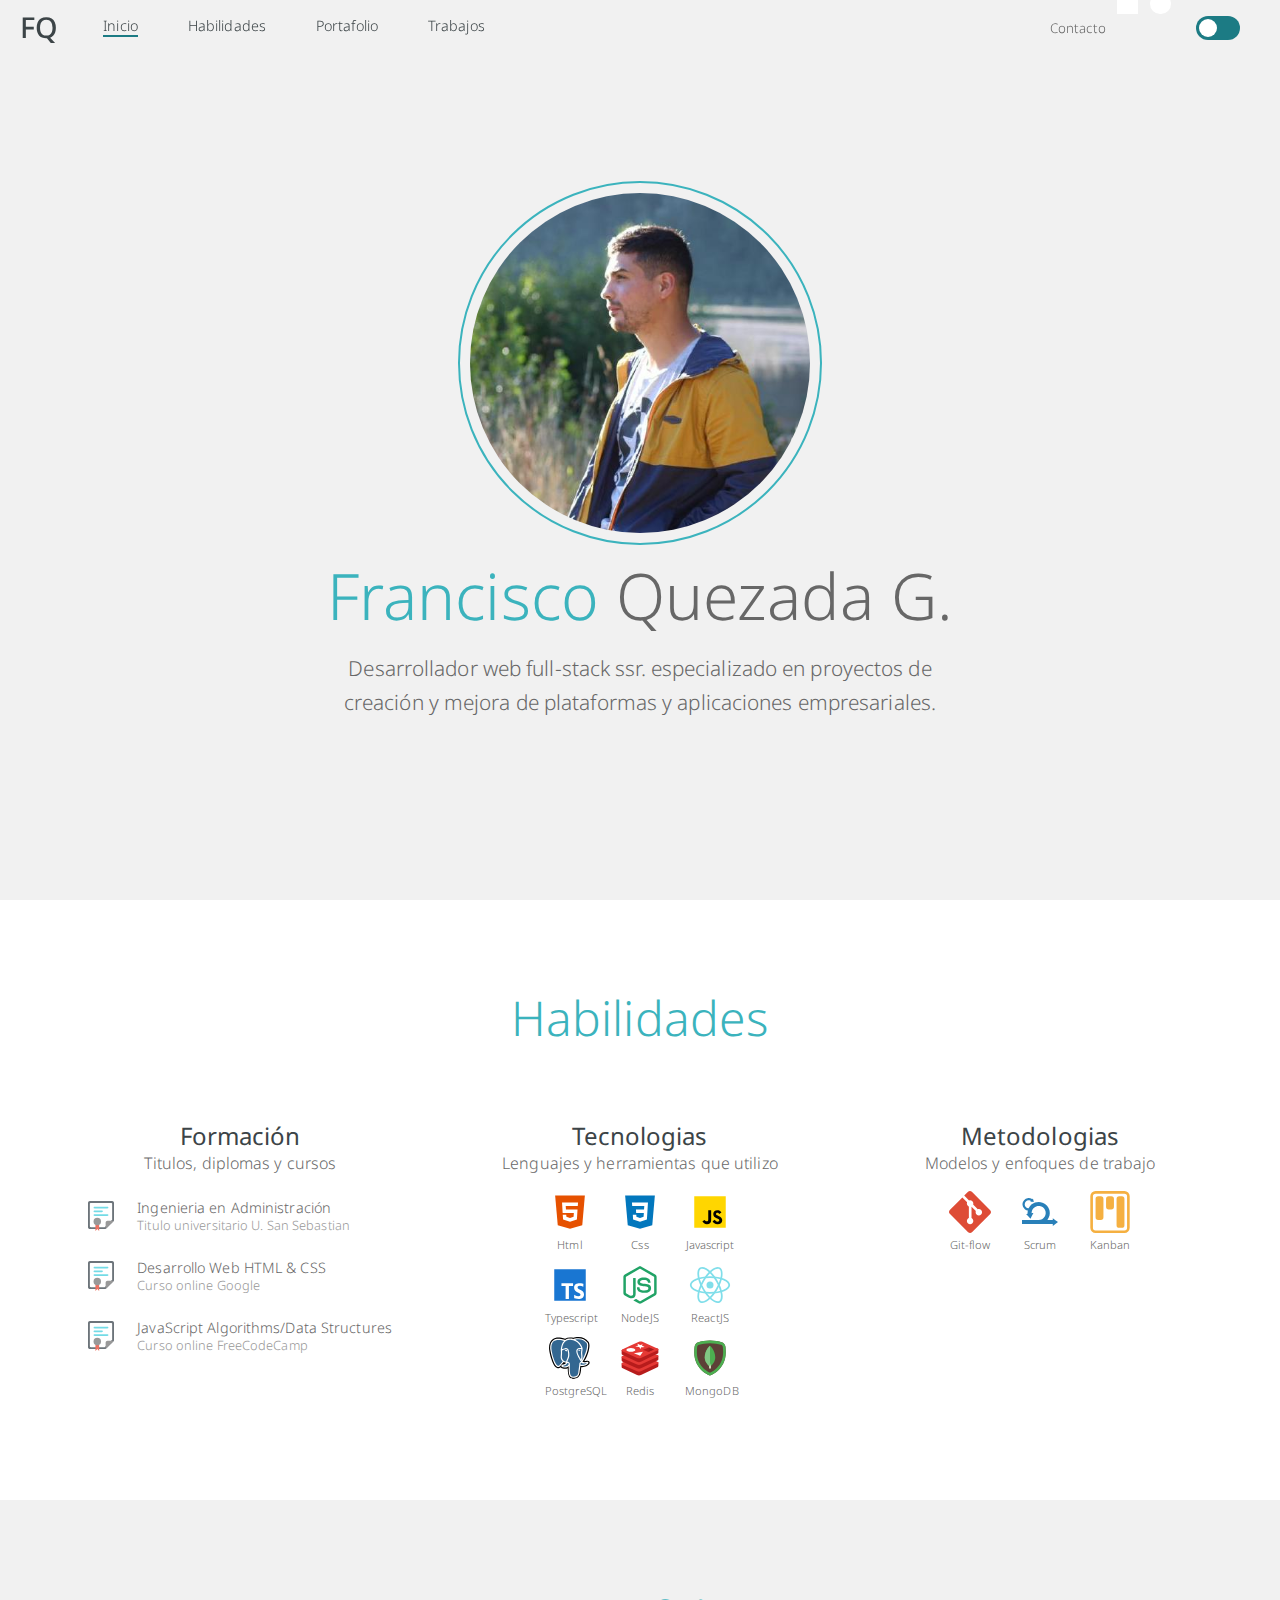
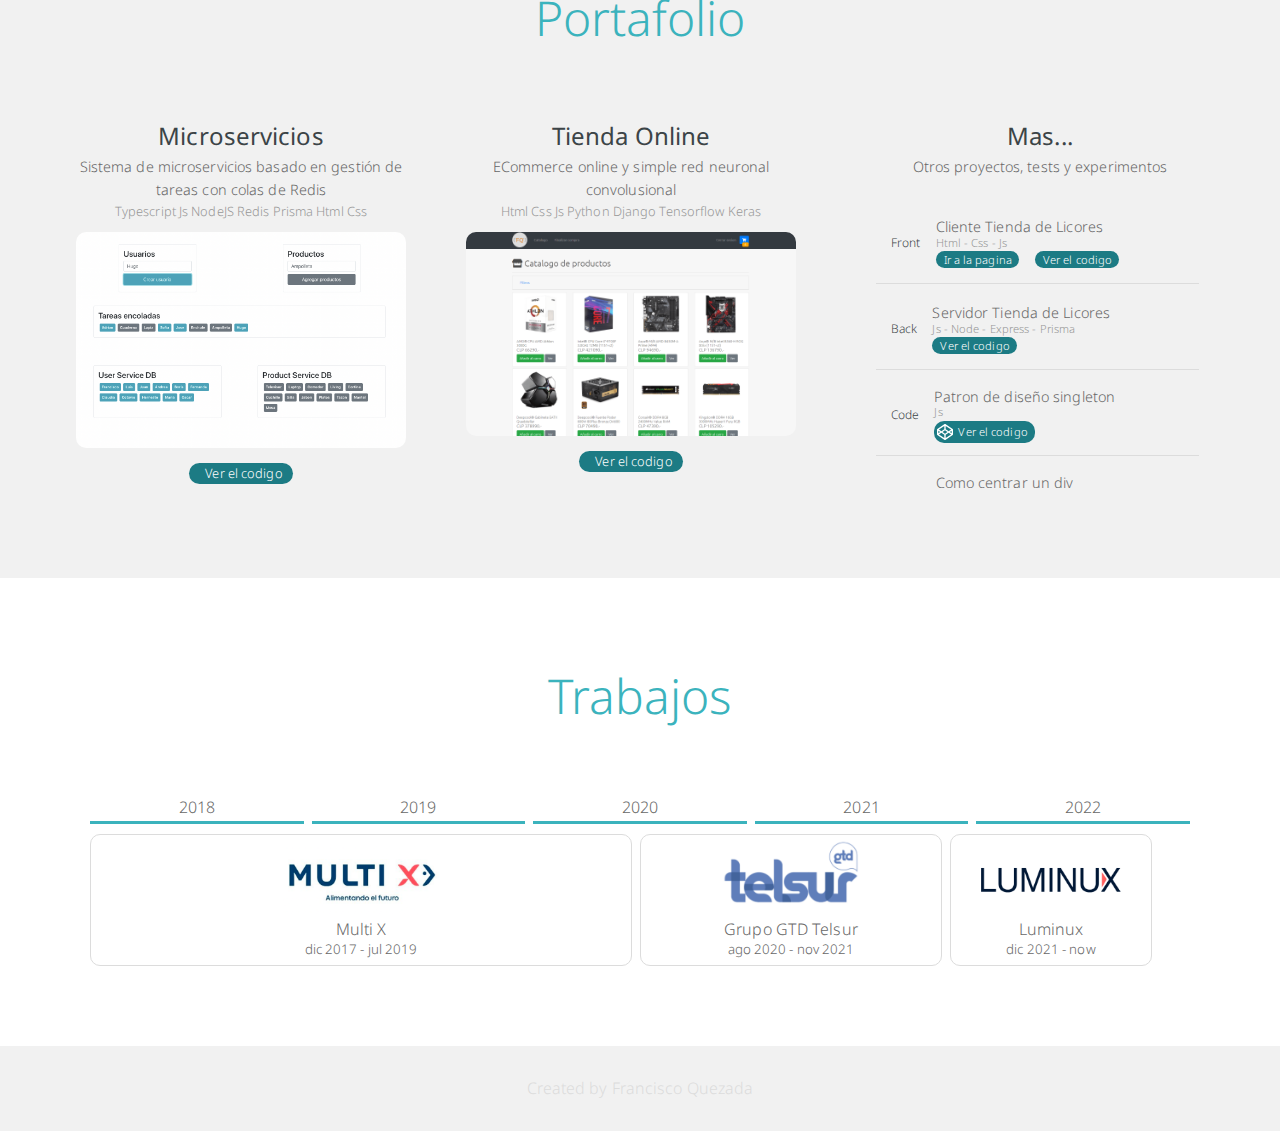
<file: index.html>
<!DOCTYPE html>
<html lang="en">
<head>
    <meta charset="UTF-8">
    <meta http-equiv="X-UA-Compatible" content="IE=edge">
    <meta name="viewport" content="width=device-width, initial-scale=1.0">
	<link rel="stylesheet" href="style.css">
	<link rel="stylesheet" href="https://cdn.jsdelivr.net/npm/bootstrap-icons@1.8.3/font/bootstrap-icons.css" integrity="sha384-eoTu3+HydHRBIjnCVwsFyCpUDZHZSFKEJD0mc3ZqSBSb6YhZzRHeiomAUWCstIWo" crossorigin="anonymous">	<title>Francisco Quezada</title>
    <title>Francisco Quezada</title>
</head>
<body>

    <div class="container">

        <div id="nav">
            <div>
                <ul>
                    <li id="brand"><a class="c-highlight" href="#home">FQ</a></li>
                    <li id="li-home" class="active"><a href="#home"><i class="bi bi-house-door"></i><span id="span-home">Inicio</span></a></li>
                    <li id="li-skills"><a href="#skills"><i class="bi bi-journal-bookmark"></i><span id="span-skills">Habilidades</span></a></li>
                    <li id="li-portfolio"><a href="#portfolio"><i class="bi bi-folder2-open"></i><span id="span-portfolio">Portafolio</span></a></li>
                    <li id="li-works"><a href="#works"><i class="bi bi-building"></i><span id="span-works">Trabajos</span></a></li>
                </ul>
            </div>
            <div class="options">
                <div class="contact-me">
                    <small>Contacto</small>
                    <a class="c-link" rel="nofollow noopener noreferrer" target="_blank" href="https://www.linkedin.com/in/francisco-quezada-geldres"><i class="bi bi-linkedin"></i><div class="linkedin"></div></a>
                    <a class="c-link" rel="nofollow noopener noreferrer" target="_blank" href="https://github.com/fquezadageldres"><i class="bi bi-github"></i><div></div></a>
                </div>
                <input type="checkbox" id="switch"/>
                <label for="switch">
                    <i class="c-text bi bi-sun-fill"></i>
                    <i class="c-text bi bi-moon-fill"></i>
                </label>
            </div>
        </div>

        <div id="home" class="section">
            <div class="content">
                <img src="./images/perfil.jpeg" alt="">
                <h1 class="c-highlight">Francisco <span class="c-text">Quezada G.</span></h1>
                <p>Desarrollador web full-stack ssr. especializado en proyectos de creación y mejora de plataformas y aplicaciones empresariales.</p>
            </div>
            <i class="arrow-bounce blue bi bi-arrow-down"></i>
        </div>

        <div id="skills" class="section">
            <div class="content">
                <h1 class="c-highlight">Habilidades</h1>
                <div class="content-body">

                    <div id="studies" class="box">
                        <h2>Formación</h2>
                        <p>Titulos, diplomas y cursos</p>
                        <div class="items">
                            <div class="item">
                                <div class="icon small"><img src="icons/diploma_1.svg" alt="Html"></div>
                                <div class="info">
                                    <p>Ingenieria en Administración</p>
                                    <small class="c-text-soft">Titulo universitario U. San Sebastian</small>
                                </div>
                            </div>
                            <div class="item">
                                <div class="icon small"><img src="icons/diploma_1.svg" alt="Html"></div>
                                <div class="info">
                                    <p>Desarrollo Web HTML & CSS</p>
                                    <small class="c-text-soft">Curso online Google</small>
                                </div>
                            </div>
                            <div class="item">
                                <div class="icon small"><img src="icons/diploma_1.svg" alt="Html"></div>
                                <div class="info">
                                    <p>JavaScript Algorithms/Data Structures</p>
                                    <small class="c-text-soft">Curso online FreeCodeCamp</small>
                                </div>
                            </div>
                        </div>
                    </div>

                    <div id="tecnologies" class="box">
                        <h2>Tecnologias</h2>
                        <p>Lenguajes y herramientas que utilizo</p>
                        <div class="icons">
                            <div class="icon"><img src="icons/html.svg" alt="Html"><small>Html</small></div>
                            <div class="icon"><img src="icons/css.svg" alt="Css"><small>Css</small></div>
                            <div class="icon"><img src="icons/javascript.svg" alt="Javascript"><small>Javascript</small></div>
                            <div class="icon"><img src="icons/typescript.svg" alt="Typescript"><small>Typescript</small></div>
                            <div class="icon"><img src="icons/nodejs.svg" alt="Node"><small>NodeJS</small></div>
                            <div class="icon"><img src="icons/react.svg" alt="React"><small>ReactJS</small></div>
                            <div class="icon"><img src="icons/postgresql.svg" alt="PostgreSQL"><small>PostgreSQL</small></div>
                            <div class="icon"><img src="icons/redis.svg" alt="Redis"><small>Redis</small></div>
                            <div class="icon"><img src="icons/mongo.svg" alt="MongoDB"><small>MongoDB</small></div>
                        </div>
                    </div>

                    <div id="metodologies" class="box">
                        <h2>Metodologias</h2>
                        <p>Modelos y enfoques de trabajo</p>
                        <div class="icons">
                            <div class="icon"><img src="icons/git.svg" alt="Html"><small>Git-flow</small></div>
                            <div class="icon"><img src="icons/scrum.svg" alt="Css"><small>Scrum</small></div>
                            <div class="icon"><img src="icons/kanban.svg" alt="Javascript"><small>Kanban</small></div>
                        </div>
                    </div>

                </div>
            </div>
        </div>
        <div id="portfolio" class="section">
            <div class="content">
                <h1 class="c-highlight">Portafolio</h1>
                <div class="content-body">

                    <div class="gallery">
                        <div class="project">
                            <h2>Microservicios</h2>
                            <p> Sistema de microservicios basado en gestión de tareas con colas de Redis</p>
                            <small class="c-text-soft">Typescript Js NodeJS Redis Prisma Html Css</small>
                            <img src="./images/microservicios.png" alt="">
                            <a rel="nofollow noopener noreferrer" target="_blank" href="https://github.com/fquezadageldres/demo.microservices">
                                <i class="bi bi-github" title="Ver codigo"></i><small>Ver el codigo</small>
                            </a>
                        </div>
                        <div class="project">
                            <h2>Tienda Online</h2>
                            <p>ECommerce online y simple red neuronal convolusional</p>
                            <small class="c-text-soft">Html Css Js Python Django Tensorflow Keras</small>
                            <img src="./images/online_store.png" alt="">
                            <a rel="nofollow noopener noreferrer" target="_blank" href="https://github.com/fquezadageldres/demo.online-store">
                                <i class="bi bi-github" title="Ver codigo"></i><small>Ver el codigo</small>
                            </a>
                        </div>
                    </div>

                    <div class="list">
                        <h2>Mas...</h2>
                        <p>Otros proyectos, tests y experimentos</p>
                        <div class="items">

                            <div class="item">
                                <div class="icon c-title"><i class="bi bi-display"></i><small class="c-title">Front</small></div>
                                <div class="info">
                                    <p>Cliente Tienda de Licores</p>
                                    <small class="c-text-soft">Html - Css - Js</small>
                                    <div class="links">
                                        <a rel="nofollow noopener noreferrer" target="_blank" href="http://fquezadageldres.com/demo.drinkstore_client"><i class="bi bi-globe" title="Ir a la web"></i><small>Ir a la pagina</small></a>
                                        <a rel="nofollow noopener noreferrer" target="_blank" href="https://github.com/fquezadageldres/demo.drinkstore_client"><i class="bi bi-github" title="Ver codigo"></i><small>Ver el codigo</small></a>
                                    </div>
                                </div>
                            </div>

                            <div class="item">
                                <div class="icon c-title"><i class="bi bi-hdd-stack"></i><small class="c-title">Back</small></div>
                                <div class="info">
                                    <p>Servidor Tienda de Licores</p>
                                    <small class="c-text-soft">Js - Node - Express - Prisma</small>
                                    <div class="links">
                                        <a rel="nofollow noopener noreferrer" target="_blank" href="https://github.com/fquezadageldres/demo.drinkstore_server"><i class="bi bi-github" title="Ver codigo"></i><small>Ver el codigo</small></a>
                                    </div>
                                </div>
                            </div>

                            <div class="item">
                                <div class="icon c-title"><i class="bi bi-code-slash"></i><small class="c-title">Code</small></div>
                                <div class="info">
                                    <p>Patron de diseño singleton</p>
                                    <small class="c-text-soft">Js</small>
                                    <div class="links">
                                        <a rel="nofollow noopener noreferrer" target="_blank" href="https://codepen.io/fquezadageldres/pen/jOzjZXo"><img src="./icons/codepen.svg" title="Ver codigo" alt=""><small>Ver el codigo</small></a>
                                    </div>
                                </div>
                            </div>

                            <div class="item">
                                <div class="icon c-title"><i class="bi bi-display"></i><small class="c-title">Front</small></div>
                                <div class="info">
                                    <p>Como centrar un div</p>
                                    <small class="c-text-soft">Html Css</small>
                                    <div class="links">
                                        <a rel="nofollow noopener noreferrer" target="_blank" href="https://codepen.io/fquezadageldres/pen/LYmYaoy"><img src="./icons/codepen.svg" title="Ver codigo" alt=""><small>Ver el codigo</small></a>
                                    </div>
                                </div>
                            </div>
                        </div>
                    </div>
                </div>
            </div>
        </div>

        <div id="works" class="section">
            <h1 class="c-highlight">Trabajos</h1>
            <div class="content-body">
                <div class="years">
                    <div><p>2018</p></div>
                    <div><p>2019</p></div>
                    <div><p>2020</p></div>
                    <div><p>2021</p></div>
                    <div><p>2022</p></div>
                </div>
                <div class="companies">
                    <div id="multiex" class="company">
                        <img src="./images/multiexp.png" title="Multi X" alt="">
                        <p>Multi X</p>
                        <small>dic 2017 - jul 2019</small>
                    </div>
                    <div id="telsur" class="company">
                        <img src="./images/telsur.png" title="Grupo GTD Telsur" alt="">
                        <p>Grupo GTD Telsur</p>
                        <small>ago 2020 - nov 2021</small>
                    </div>
                    <div id="luminux" class="company">
                        <img src="./images/luminux.png" title="Luminux" alt="">
                        <p>Luminux</p>
                        <small>dic 2021 - now</small>
                    </div>
                </div>
            </div>
        </div>

        <div id="footer" class="section">
            <p>Created by Francisco Quezada</p>
        </div>

    </div>

    
    <!--Custom JS-->
    <script src="index.js"></script>
	<!-- Global site tag (gtag.js) - Google Analytics -->
	<script async src="https://www.googletagmanager.com/gtag/js?id=G-QGX5HX94J7"></script>
	<script>
		window.dataLayer = window.dataLayer || [];
		function gtag(){dataLayer.push(arguments);}
		gtag('js', new Date());

		gtag('config', 'G-QGX5HX94J7');
	</script>
</body>
</html>
</file>
<file: style.css>
@import url('https://fonts.googleapis.com/css2?family=Noto+Sans:wght@100;200;300;400;500;600;700;800;900&display=swap');

* {
    margin: 0;
    padding: 0;
    font-family: 'Noto Sans', sans-serif;
    scroll-behavior: smooth;
    font-weight: 300;
    line-height: 1.6;
    letter-spacing: 0.1px;
}

[data-theme="light-mode"] {
    --text-soft: #979797;
    --text: #676767;
    --title: #3c4447;
    --highlight: #3bb3bd;
    --link: #1c7b84;
    --border: #dcdcdc;
    --background-light: #ffffff;
    --background-dark: #f1f1f1;
}

[data-theme="dark-mode"] {
    --text-soft: #828282;
    --text: #bababa;
    --title: #e7e7e7;
    --highlight: #4cc7d3;
    --link: #1c7b84;
    --border: #404d51;
    --background-light: #2c2c32;
    --background-dark: #25252b;
}

.c-white { color: #fff; }
.c-text-soft { color: var(--text-soft) }
.c-text { color: var(--text) }
.c-title { color: var(--title) }
.c-highlight { color: var(--highlight) }
.c-link { color: var(--link) }
.b-link { border: 2px solid var(--link) }

.bold { font-weight: 400; }

/* Globals */

h1 { 
    font-size: 3em; 
    color: var(--title);
    text-align: center;
}

h2, h3, h4, h5 {
    color: var(--title);
    text-align: center;
    font-weight: 400;
}

p, small, a {
    text-align: center;
    text-decoration: none;
    color: var(--text);
}

.items::-webkit-scrollbar { width: 8px; }
.items::-webkit-scrollbar-track { background: var(--border); border-radius: 5px;}
.items::-webkit-scrollbar-thumb {
    background-color: var(--text);    
    border-radius: 20px;    
}

.container {
    width: 100%;
    height: 100vh;
}

.section {
    display: flex;
    width: 100%;
    height: auto;
    padding: 80px 0;
    justify-content: center;
    align-items: center;
    background-color: var(--background-dark);
}

.section:nth-child(odd) {
    background-color: var(--background-light);
}

.section > * {
    width: 1200px;
}

.content-body {
    margin: 60px 0 0;
    display: flex;
    flex-direction: row;
    justify-content: center;
}

.item {
    display: flex;
    flex-direction: row;
    border-radius: 10px;
    margin: 5px 5px 0 0;
    height: 60px;
    overflow: hidden;
}

.item .icon {
    display: flex;
    align-items: center;
    flex-direction: column;
    justify-content: center;
    padding: 5px 15px;
}

.item .icon i {
    font-size: 28px;
}

.item .icon small {
    font-size: 12px;
    line-height: 1;
}

.item .icon img {
    height: 42px;
}

.item .icon.small i {
    font-size: 20px;
}

.item .icon.small img {
    margin: 0 8px;
    height: 30px;
}

.info {
    display: flex;
    flex-direction: column;
    justify-content: center;
}

.info p {
    font-size: .9em;
    line-height: 1.3;
    text-align: left;
}

.info small {
    font-size: .8em;
    text-align: left;
    line-height: 1.3;
}

/* Nav */

#nav {
    position: fixed;
    display: flex;
    flex-direction: row;
    top:0;
    width: 100%;
    text-align: center;
    justify-content:space-between;
    align-items:center;
    background-color: transparent;
    z-index: 1;
    transition: all .5s linear;
    border-bottom: 1px solid transparent;
    min-width: 370px;
}

#nav > * {
    display: flex;
    flex-direction: row;
}

#nav ul {
    position: relative;
    display: inline-block;
    list-style: none;
}

#nav li {
    float: left;
    margin: 10px;
    padding: 3px 15px;
}

#nav li.active a {
    font-weight: 400;
    border-bottom: 2px solid var(--link);
}

#nav li:hover a {
    border-bottom: 2px solid var(--text-soft);
}

#nav li a {
    font-size: .9em;
    color: var(--title);
}

#nav li a i {
    display: none;
}

#nav #brand {
    margin:0 20px;
    padding: 0;
    font-size: 2em;
}

#nav #brand a {
    font-weight: 500;
    text-decoration: none;
}

#nav #brand a:hover {
    color: var(--text);
}

#nav.scrolled {
    background-color: var(--background-light);
    border-bottom: 1px solid var(--border);
    transition: all .2s linear;
}

/* theme switch */

.options {
    display: flex;
    align-items: center;
    margin-top: 5px;
    margin-right: 40px;
}

.options input {
	height: 0;
	width: 0;
	visibility: hidden;
}

.options label {
	position: relative;
	display: flex;
    align-items: center;
    justify-content: space-around;
	width: 44px;
	height: 24px;
	background: var(--link);
	border-radius: 13px;
	cursor: pointer;
}

.options label i {
    color: #fff;
    font-size: 14px;
}

.options .bi-moon-fill {
    font-size: 12px;
}

.options label:after {
	content: '';
	position: absolute;
	top: 3px;
	left: 3px;
	width: 18px;
	height: 18px;
	background: #fff;
	border-radius: 10px;
	transition: 0.3s;
}

.options input:checked + label {
	background: var(--link);
}

.options input:checked + label:after {
	left: calc(100% - 3px);
	transform: translateX(-100%);
}

.options label:active:after {
	width: 38px;
}

.options .contact-me {
    display: flex;
    justify-content: center;
    align-items: center;
    gap: .6em;
    margin: 0 25px;
}

.options .contact-me a {
    margin-top: -8px;
    font-size: 26px;
}

.options .contact-me a div {
    margin-top: -31px;
    margin-left: 2px;
    width: 21px;
    height: 21px;
    border-radius: 10px;
    background: #fff;
}

.options .contact-me a .linkedin {
    border-radius: 0;
}

/* Sections */

/* Home */

#home {
    height: 100vh;
    min-height: 650px;
    padding: 0;
}

#home .content {
    display: flex;
    flex-direction: column;
    justify-content: center;
    align-items: center;
}

#home img {
    border-radius: 50%;
    width: 340px;
    padding: 10px;
    border: 2px solid var(--highlight);
}

#home h1 {
    font-size: 4em;
}

#home p {
    margin-top: 5px;
    width: 600px;
    font-size: 1.3em;
}

#home .arrow-bounce { 
    position: absolute;
    font-size: 1.6em;
    left:calc(50% - 10px);
    bottom: 20px; 
    z-index: 0;
    width: 50px;
    color: var(--highlight);
    animation: bounce 1.5s infinite; 
}

@keyframes bounce {
    0%, 20%, 50%, 80%, 100% { transform: translateY(0); }
    40% { transform: translateY(-15px); }
    60% { transform: translateY(-8px); }
}


/* Skills */

#skills .box {
    width: 350px;
    margin: 5px;
    padding: 0 20px;
}

#skills h2 {
    line-height: 1.2;
}


#skills .items {
    margin: 10px 0;
    overflow-y: scroll;
    max-height: 270px;
    scrollbar-color: transparent;
}

#skills .item {
    border:none;
    margin: 0;
}

#skills #tecnologies .icons,
#skills #metodologies .icons {
    margin: 10px 50px;
    display: flex;
    flex-wrap: wrap;
    justify-content: center;
    align-items: center;
}

#skills #tecnologies .icon,
#skills #metodologies .icon {
    margin: 5px 10px;
    display: block;
    text-align: center;
    line-height: 1;
    width: 50px;
}

#skills #tecnologies .icon img,
#skills #metodologies .icon img {
    width: 42px;
}

#skills #tecnologies small,
#skills #metodologies small {
    font-size: .7em;
}

/* Portfolio */

#portfolio .gallery {
    width: 800px;
    display: flex;
    flex-direction: row;
    flex-wrap: wrap;
    gap: 10px
}

#portfolio .project {
    display: flex;
    flex-direction: column;
    align-items: center;
    width: 340px;
    padding: 0 20px;
    border-radius: 10px;
    overflow: hidden;
}

#portfolio .project p {
    font-size: .9em;
}

#portfolio .project small {
    font-size: .8em;
    padding: 0 0 10px;
}

#portfolio .project a {
    display: flex;
    flex-direction: row;
    align-items: center;
    margin: 15px 0 0;
    padding: 0 10px 0 6px;
    border-radius: 20px;
    background: var(--link);
}

#portfolio .project a i {
    font-size: 20px;
    color: #fff;
}

#portfolio .project a small {
    font-size: .8em;
    padding: 0;
    margin-left: 10px;
    color: #fff;
}

#portfolio .project img {
    width: 330px;
    height: auto;
    border-radius: 10px;
}

#portfolio .list {
    display: block;
    width: 328px;
    border-radius: 10px;
    padding: 0 25px 0;
}

#portfolio .list p {
    font-size: .9em;
    padding: 0 0 10px;
}

#portfolio .items {
    margin: 10px 0;
    overflow-y: scroll;
    max-height: 290px;
    scrollbar-color: transparent;
}

#portfolio .item {
    border-radius: 0;
    border-bottom: 1px solid var(--border);
    height: 80px;
}

#portfolio .item .icon i {
    line-height: .8;
}

#portfolio .item .info {
    min-width: 200px;
}

#portfolio .item .info p {
    padding: 0;
}

#portfolio .item .info small {
    font-size: .7em;
    line-height: 1;
}

#portfolio .links {
    position: relative;
    display: flex;
    flex-direction: row;
    align-items: center;
    margin: 3px 0 0;
    width: 300px;
    gap: 1em;
}

#portfolio .links a {
    display: flex;
    flex-direction: row;
    align-items: center;
    font-weight: 400;
    padding: 3px 7px 3px 3px;
    background: var(--link);
    border-radius: 10px;
}

#portfolio .links a i {
    color: #fff;
    line-height: 0;
    font-size: 16px;
}

#portfolio .links a img {
    width: 16px;
}

#portfolio .links a small {
    color: #fff;
    margin-left: 5px;
    font-size: .7em;
}

/* Works */

#works {
    flex-direction: column;
}

#works .content-body {
    display: block;
}

#works .years {
    display: flex;
    flex-direction: row;
    margin-left: 50px;
    width: calc(100% - 100px);
    gap: .5em
}

#works .years > div {
    display: block;
    text-align: center;
    width: 100%;
    border-bottom: 3px solid var(--highlight);
}

#works .companies {
    display: flex;
    margin-left: 50px;
    width: calc(100% - 100px);
    flex-direction: row;
    gap:.5em;
}

#works .company {
    height: 130px;
    display: flex;
    align-items: center;
    flex-direction: column;
    border: 1px solid var(--border);
    background: #fff;
    border-radius: 10px;
    margin-top: 10px;
}

#works #multiex {
    width: 540px;
}

#works #telsur {
    width: 300px;
}

#works #luminux {
    width: 200px;
}

#works .company img {
    margin: 5px 0 0;
    height: 80px;
}

#works .company p {
    line-height: 1.2;
    color: #676767;
}

#works .company small {
    color: #676767;
}

/* Footer */

#footer {
    padding: 30px 0;
}

#footer p {
    color: var(--border);
}

/* Responsive */

@media (max-width: 1220px) {
    .content { width: 800px; }
    .section h1 { width: 800px; }
    #skills .content-body {
        flex-wrap: wrap;
        justify-content: end;
    }
    #skills .content-body #metodologies { margin-top: 40px; }
    #portfolio .gallery { width: 400px; }
    #portfolio .project { margin-bottom: 40px;}
    #works .content-body { width: 800px; }
    #works .company img { height: 60px;}
    #works #multiex { width: 350px; }
    #works #telsur { width: 170px; }
    #works #luminux { width: 140px; }
}

@media (max-width: 900px) {
    #nav li { margin: 15px 5px; padding: 0 5px; }
    #nav #brand { margin: 0 5px 0 10px; }
    #nav .options { margin:0 10px 0 0; }
    #nav small { display: none;}
    #home img { width: 250px; }
    #home h1 { font-size: 2.5em; }
    #home p { font-size: 1em; width: 500px;}
    .content { width: 400px; }
    .section h1 { width: 400px; font-size: 2.5em; }
    .section { padding: 50px 0;}
    #skills .content-body {
        flex-wrap: wrap;
        justify-content: end;
    }
    #skills .content-body #tecnologies { margin: 40px 0; }
    #skills .box { width: 300px;}
    #skills #tecnologies .icons { margin: 10px 20px;}
    #skills #metodologies .icons { margin: 10px 20px;}
    #portfolio .content-body { flex-direction: column; }
    #portfolio .gallery { width: 400px; }
    #portfolio .project { margin-bottom: 40px;}
    #portfolio .list { padding: 0;}
    #works .content-body { width: 400px; display: flex; flex-direction: row;}
    #works .years { flex-direction: column; width: 50px;}
    #works .years > div { 
        border:none;
        border-right: 2px solid var(--highlight); 
        height: 70px;
        display: flex;
        align-items: center;
        justify-content: center;
    }
    #works .companies {
        margin: 0 10px;
        flex-direction: column;
        gap: .2em
    }
    #works .company {
        margin: 0;
        padding: 0;
        height: auto;
        flex-direction: column;
        justify-content: center;
    }
    #works .company p { font-size: .9em; }
    #works .company small { font-size: .7em; }
    #works .company img { height: 40px;}
    #works #multiex { width: 250px; height: 195px;}
    #works #telsur { width: 250px; height: 90px;}
    #works #luminux { width: 250px; height: 75px;}
}

@media (max-width: 600px) {
    #nav a span { display: none; }
    #nav li a i { display: initial; font-size: 18px;}
    #home img { width: 250px; }
    #home h1 { font-size: 2em; }
    #home p { font-size: .9em; width: 300px;}
    .section h1 { font-size: 2em; width: 350px;}
    .section h2 { font-size: 1.3em; }
    .section p { font-size: .9em; }
    .section { padding: 30px 0;}
    #skills .content-body #tecnologies { margin: 30px 0; }
    .content { width: 350px; }
    #portfolio .gallery { width: 350px; }
    #works .companies { width: 250px; }
    .content-body { margin: 30px 0; max-width: 350px;}
    #works .years { margin-left: 10px; }
    .options .contact-me {
        gap: .2em;
        margin: 0 15px;
    }
    .options .contact-me a {
        margin-top: -6px;
        font-size: 22px;
    }
    .options .contact-me a div {
        margin-top: -25px;
        margin-left: 1px;
        width: 19px;
        height: 19px;
    }
    .options .contact-me a .linkedin {
        border-radius: 0;
    }
}

@media (max-height: 750px) {
    #home img { width: 250px; }
    #home .arrow-bounce { margin-bottom: -20px; }
}

@media (max-height: 650px) {
    #home .arrow-bounce { display: none; }
}
</file>
